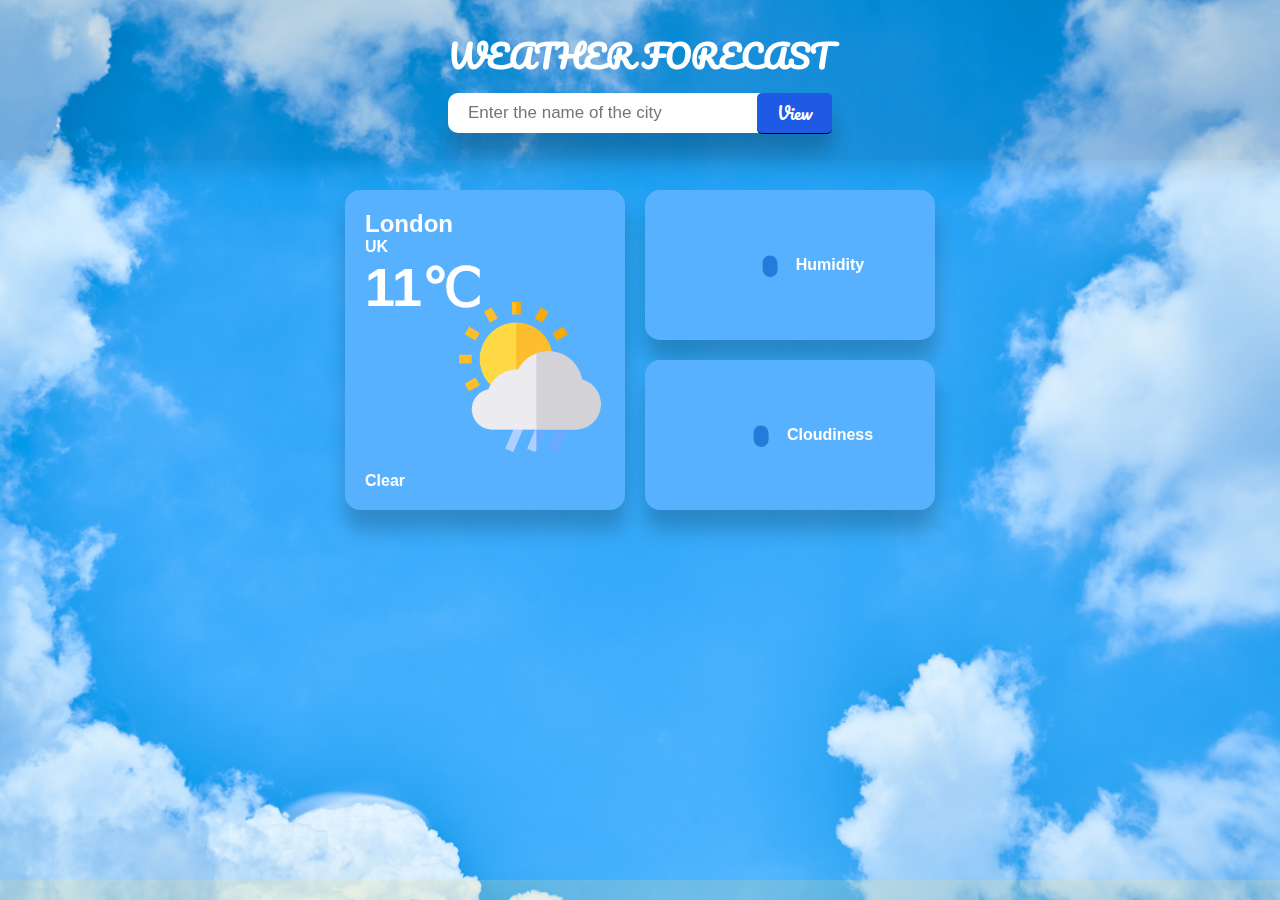
<file: index.html>
<!DOCTYPE html>
<html lang="en">
<head>
    <link rel="icon" href="images/rainy-day.png" type="image/x-icon">
    <link rel="stylesheet" href="style/preloader.css">
    <link rel="stylesheet" href="style/main.css">
    <meta charset="UTF-8">
    <meta name="viewport" content="width=device-width, initial-scale=1.0">
    <title>Weather Forecast</title>
</head>
<body>

    <div id="preloader" class="preloader">
        <div class="preloader-loader">
            <div class="loadingio-spinner-rolling-gcrewhq4vwq">
                <div class="ldio-evcor3ml9uu">
                    <div></div>
                </div>
            </div>
        </div>
    </div>

    <header>
        <div class="input-h1">
            <h1>Weather forecast</h1>
            <div class="row">
                <input id="input-city" type="text" placeholder="Enter the name of the city">
                <button id="btn_view">View</button>
            </div>
        </div>
    </header>
    <div class="content">
        <div class="row-1">
            <h2 id="name-city">London</h2>
            <span id="name-country">UK</span>
            <div class="row-1_colum">
                <p id="c-temp">11℃</p>
                <img class="img-weather" src="images/rainy-day.png" alt="">
            </div>
            <p id="value-text">Clear</p>
        </div>
        <div class="row-2">
            <div class="row-2_cards row-2_card-1">
               <div class="procent-card-1">
                    <div id="number1">
                        
                    </div>
                    <svg xmlns="http://www.w3.org/2000/svg" version="1.1" width="160px" height="160px">
                        <defs>
                        <linearGradient id="GradientColor">
                            <stop offset="0%" stop-color="#237cda" />
                            <stop offset="100%" stop-color="#237cda" />
                        </linearGradient>
                        </defs>
                    <circle class="circle1" cx="80" cy="80" r="50" stroke-linecap="round" />
                    </svg>
               </div>
               <p class="h1">Humidity</p>
            </div>
            <div class="row-2_cards row-2_card-2">
                <div class="procent-card-1">
                     <div id="number2">
                         
                     </div>
                     <svg class="svg2" xmlns="http://www.w3.org/2000/svg" version="1.1" width="160px" height="160px">
                         <defs>
                         <linearGradient id="GradientColor">
                             <stop offset="0%" stop-color="#58b1ff" />
                             <stop offset="100%" stop-color="#382aff" />
                         </linearGradient>
                         </defs>
                     <circle class="circle2" cx="80" cy="80" r="50" stroke-linecap="round" />
                     </svg>
                </div>
                <p class="h1">Cloudiness</p>
             </div>
        </div>
    </div>
    <footer>
        
    </footer>
    <script src="js/main.js"></script>
</body>
</html>
</file>
<file: style/preloader.css>
body{
    overflow-x: hidden;
}

.preloader{
    position: absolute;
    left: 0;
    top: 0;
    width: 100%;
    height: 100%;
    background-color: #fff;
    z-index: 1000;
    transition: .5s ;
}

.preloader--hidden{
    opacity: 0;
    z-index: -10;
}

.preloader-loader {

    position: absolute;
    top: 50%;
    left: 50%;
    transform: translate(-50%, -50%);
}


@keyframes ldio-evcor3ml9uu {
    0% { transform: translate(-50%,-50%) rotate(0deg); }
    100% { transform: translate(-50%,-50%) rotate(360deg); }
  }
  .ldio-evcor3ml9uu div {
    position: absolute;
    width: 100px;
    height: 100px;
    border: 10px solid #4b8beb;
    border-top-color: transparent;
    border-radius: 50%;
  }
  .ldio-evcor3ml9uu div {
    animation: ldio-evcor3ml9uu 1s linear infinite;
    top: 100px;
    left: 100px
  }
  .loadingio-spinner-rolling-gcrewhq4vwq {
    width: 200px;
    height: 200px;
    display: inline-block;
    overflow: hidden;
    background: rgba(241, 242, 243, 0);
  }
  .ldio-evcor3ml9uu {
    width: 100%;
    height: 100%;
    position: relative;
    transform: translateZ(0) scale(1);
    backface-visibility: hidden;
    transform-origin: 0 0; /* see note above */
  }
  .ldio-evcor3ml9uu div { box-sizing: content-box; }
</file>
<file: style/main.css>
@import url('https://fonts.googleapis.com/css2?family=Roboto:wght@500&display=swap');
@import url('https://fonts.googleapis.com/css2?family=Dancing+Script:wght@500&family=Pacifico&family=Roboto:wght@500&display=swap');

*{
    margin: 0;
    padding: 0;

}

html, body {
    display: flex;
    flex-direction: column;
    min-height: 100vh;
}

html{
    background-image: radial-gradient(circle, #3173d6, #0f8de6, #06a5f1, #30bdf9, #58d4ff);
    z-index: -10000;
}

body{
    /* text-shadow: 2px 2px 4px rgba(0, 0, 0, 0.5);  */
    font-family: Arial, Helvetica, sans-serif;
    color: #fff;
    background-image: url(/images/sky-background-min.jpg);
    background-position: center;
    background-repeat: no-repeat;
    background-size: cover;
    font-weight: 600;
    
}

header{
    width: 100%;
    height: 160px;

    display: flex;
    align-items: center;
    justify-content: center;
    box-shadow: 0px 9px 20px 0px rgba(0, 0, 0, 0.1);
    background: rgba(0, 0, 0, 0.1);
    color: #ffffff;
}

.input-h1 > h1 {
    margin-bottom: 10px;
    text-transform: uppercase;
    
    font-family: 'Pacifico', cursive;
    font-weight: 900;
}

.row{
    display: flex;
    position: relative;
}

input{
    width: 100%;
    flex: 1;
    padding: 10px 20px;
    font-size: 17px;
    box-shadow: 1px 20px 20px 0px rgba(0, 0, 0, 0.2);


    border: none;
    outline: none;
    border-radius: 10px;
}

button{
    position: absolute;
    font-family: 'Pacifico', cursive;
    font-size: 17px;
    right: 0;
    border: none;
    border-bottom: 1px  #fce38a solid;
    border-color: black;
    padding: 5px 20px;
    background-color: #1f5ae4;
    color: #fff;
    border-radius: 5px;
    cursor: pointer;
    transition: .5s;
}

button:hover{
    background-color: #06a0ff;
}

.content{
    padding-top: 30px;
    display: flex;
    justify-content: center;
    align-items: center;
    margin: 0;
}

.row-1{
    display: flex;
    flex-direction: column;
    
    width: 240px;
    height: 280px;
    /* background: linear-gradient(135deg, #e78182, #edb487); */
    /* background: linear-gradient(135deg, #e46769, #eba36c); */
    background-color: #58b1ff;
    border-radius: 15px;
    box-shadow: 1px 20px 20px 0px rgba(0, 0, 0, 0.2);
    margin-right: 20px;
    padding: 20px;
}

.row-1_colum{
    width: 100%;
    height: 100%;
    margin: auto;

    position: relative;
}

.row-1_colum > p{
    font-size: 54px;
}

.row-1 > p{
    margin-top: auto;
}

.img-weather{
    position: absolute;
    right: 0;
    bottom: 20px;
    width: 150px;
}

#number1, #number2{
    font-size: 24px;
}

.row-2_card-2{
    margin-top: 20px;
}

.row-2_cards{
    display: flex;
    align-items: center;
    justify-content: center;
    position: relative;
    width: 290px;
    height: 150px;
    /* background: linear-gradient(135deg, #e46769, #eba36c); */
    background-color: #58b1ff;
    border-radius: 15px;
    box-shadow: 1px 20px 20px 0px rgba(0, 0, 0, 0.2);
}

circle{
    fill: none;
    stroke: url(#GradientColor);
    stroke-width: 15px;
    stroke-dasharray:307;
    stroke-dashoffset: 307;
    transform: rotate(2deg);
    transition:all 1s;
}

.circle1{
}

.circle2{
}

@keyframes anim1 {
    to {
        stroke-dashoffset: var(--custom-dashoffset-One, 307);
    }
}

@keyframes anim2 {
    to {
        stroke-dashoffset: var(--custom-dashoffset-Sec, 307);
    }
}

.procent-card-1{
    display: flex;
    align-items: center;
    justify-content: center;

    position: relative;
    margin-left: -65px;
    width: 50%;
    height: 100%;
}

svg{
    position: absolute;
}






footer{
    background-color: #fce38a2f;
    padding: 10px;
    margin-top: auto;
}


@media only screen and (max-width: 667px) {
    /* Стили для мобильных устройств */

    body{
        font-size: 18px;
    }

    .input-h1{
        font-size: 0.8rem;
    }

    .content{
        flex-direction: column;
        align-items: center;
        padding: auto;
    }

    .row-1{
        margin: 0px 0px 20px 0px;
    }

    .row-2_cards{
        width: 280px;
    }

    .svg2, #number2{
        margin-left: 10px;
    }
}
</file>
